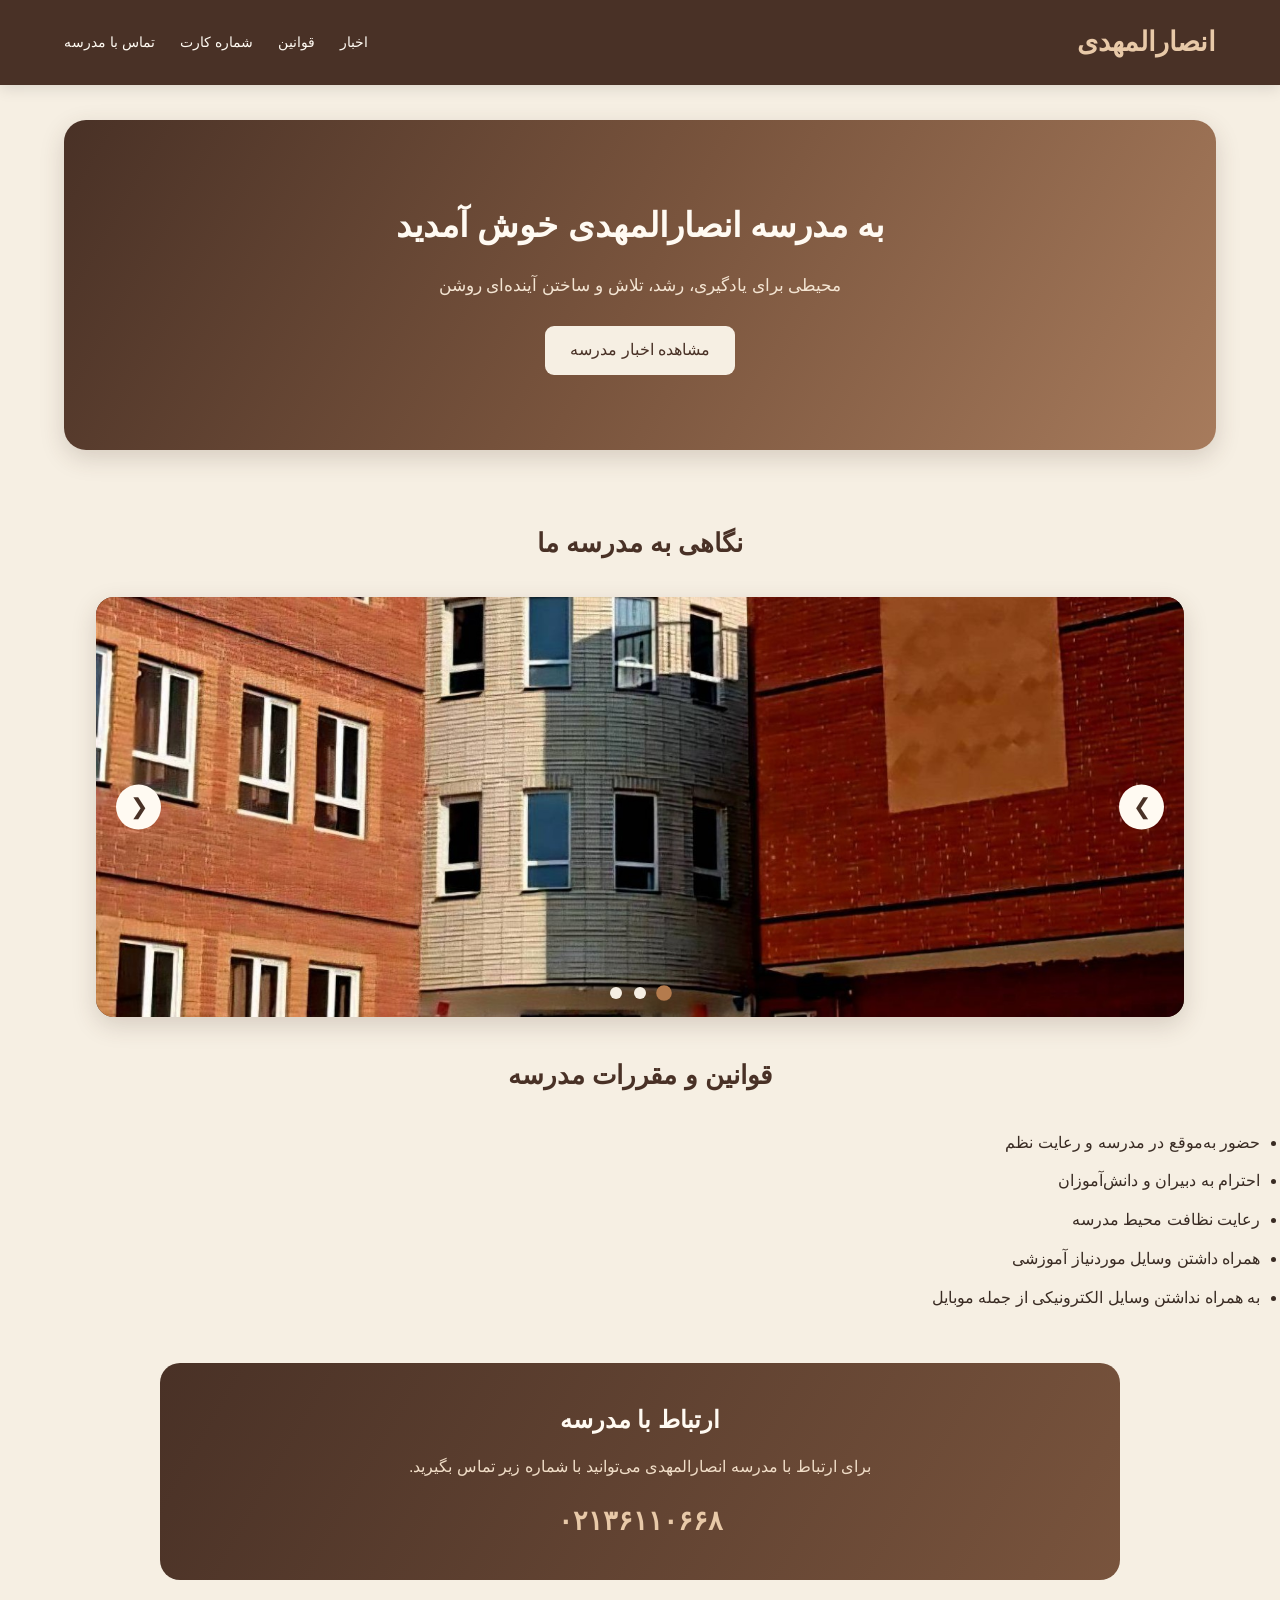
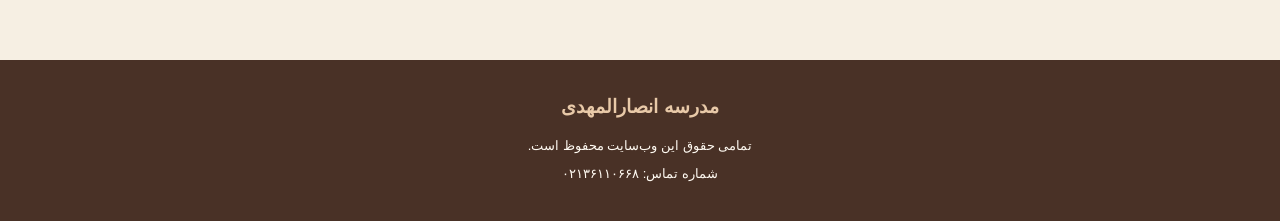
<file: index.html>
<!DOCTYPE html>
<html lang="fa" dir="rtl">

<head>
    <meta charset="UTF-8">
    <meta name="viewport" content="width=device-width, initial-scale=1.0">
    <title>مدرسه انصارالمهدی</title>
    <link rel="stylesheet" href="style.css">
</head>

<body>

    <!-- هدر -->
    <header class="site-header">

        <div class="header-top">

            <h2 class="school-logo">انصارالمهدی</h2>

            <nav class="navbar">
                <a href="news.html">اخبار</a>
                <a href="#rules">قوانین</a>
                <a href="card-number-school.html">شماره کارت</a>
                <a href="#contact">تماس با مدرسه</a>
            </nav>

        </div>

    </header>

    <main>

        <!-- هیرو -->
        <section class="hero" id="home">

            <div class="hero-content">

                <h1>به مدرسه انصارالمهدی خوش آمدید</h1>

                <p>
                    محیطی برای یادگیری، رشد، تلاش و ساختن آینده‌ای روشن
                </p>

                <a href="news.html" class="hero-btn">
                    مشاهده اخبار مدرسه
                </a>

            </div>

        </section>

        <!-- اسلایدر -->
        <section class="slider-section">

            <h2 class="section-title">نگاهی به مدرسه ما</h2>

            <div class="school-slider">

                <div class="slides">

                    <div class="slide active">
                        <img class="first" src="first.jpg" alt="نمای مدرسه">
                    </div>

                    <div class="slide">
                        <img src="second.jpg" alt="محیط مدرسه">
                    </div>

                    <div class="slide">
                        <img src="third.jpg" alt="ساختمان مدرسه">
                    </div>

                </div>

                <button class="slider-prev" onclick="changeSlide(-1)">
                    &#10095;
                </button>

                <button class="slider-next" onclick="changeSlide(1)">
                    &#10094;
                </button>

                <div class="slider-dots">
                    <span class="dot active" onclick="showSlide(0)"></span>
                    <span class="dot" onclick="showSlide(1)"></span>
                    <span class="dot" onclick="showSlide(2)"></span>
                </div>

            </div>

        </section>
        <!-- قوانین -->
        <section class="rules-section" id="rules">

            <h2 class="section-title">قوانین و مقررات مدرسه</h2>

            <div class="rule-card">
                <ul>
                    <li>حضور به‌موقع در مدرسه و رعایت نظم</li>
                    <li>احترام به دبیران و دانش‌آموزان</li>
                    <li>رعایت نظافت محیط مدرسه</li>
                    <li>همراه داشتن وسایل موردنیاز آموزشی</li>
                    <li>به همراه نداشتن وسایل الکترونیکی از جمله موبایل</li>
                </ul>
            </div>

        </section>

        <!-- تماس با مدرسه -->
        <section class="contact-section" id="contact">

            <div class="contact-box">

                <h2>ارتباط با مدرسه</h2>

                <p>برای ارتباط با مدرسه انصارالمهدی می‌توانید با شماره زیر تماس بگیرید.</p>

                <h3 dir="ltr">۰۲۱۳۶۱۱۰۶۶۸</h3>

            </div>

        </section>

    </main>

    <!-- فوتر -->
    <footer class="site-footer">

        <h3>مدرسه انصارالمهدی</h3>

        <p>تمامی حقوق این وب‌سایت محفوظ است.</p>

        <p>شماره تماس: ۰۲۱۳۶۱۱۰۶۶۸</p>

    </footer>

    <!-- اسکریپت اسلایدر -->
    <script>

        let currentSlide = 0;

        const slides = document.querySelectorAll(".slide");
        const dots = document.querySelectorAll(".dot");

        function showSlide(index) {

            slides[currentSlide].classList.remove("active");
            dots[currentSlide].classList.remove("active");

            currentSlide = (index + slides.length) % slides.length;

            slides[currentSlide].classList.add("active");
            dots[currentSlide].classList.add("active");

        }

        function changeSlide(direction) {
            showSlide(currentSlide + direction);
        }

    </script>

</body>
</html>
</file>
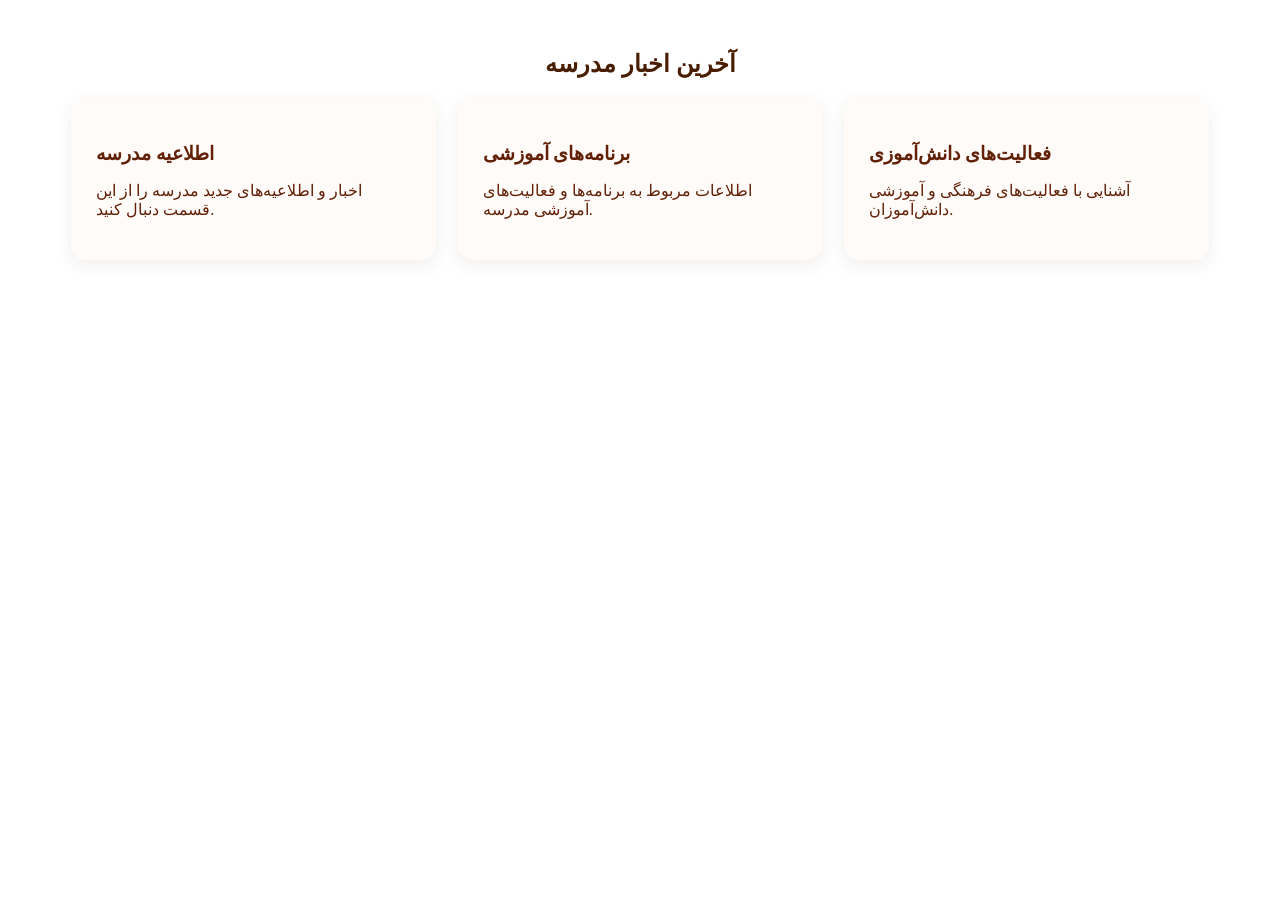
<file: news.html>
<!DOCTYPE html>
<html lang="en">
<head>
    <meta charset="UTF-8">
    <meta http-equiv="X-UA-Compatible" content="IE=edge">
    <meta name="viewport" content="width=device-width, initial-scale=1.0">
    <title>اخبار مدرسه</title>
    <link rel="stylesheet" href="new.css">
</head>
<body>
    <section class="news-section" id="news">

        <h2 class="section-title">آخرین اخبار مدرسه</h2>

        <div class="news-container">

            <div class="news-card">
                <h3>اطلاعیه مدرسه</h3>
                <p>اخبار و اطلاعیه‌های جدید مدرسه را از این قسمت دنبال کنید.</p>
            </div>

            <div class="news-card">
                <h3>برنامه‌های آموزشی</h3>
                <p>اطلاعات مربوط به برنامه‌ها و فعالیت‌های آموزشی مدرسه.</p>
            </div>

            <div class="news-card">
                <h3>فعالیت‌های دانش‌آموزی</h3>
                <p>آشنایی با فعالیت‌های فرهنگی و آموزشی دانش‌آموزان.</p>
            </div>

        </div>

    </section>

</body>
</html>
</file>
<file: style.css>
/* رنگ‌های اصلی */
:root {
    --cream: #F6EFE3;
    --cream-dark: #E8D8C3;
    --white-cream: #FFFAF2;
    --brown: #79543D;
    --brown-dark: #493126;
    --brown-light: #A77B5C;
    --text: #392B23;
}

/* تنظیمات عمومی */
* {
    margin: 0;
    padding: 0;
    box-sizing: border-box;
}

html {
    scroll-behavior: smooth;
}

body {
    direction: rtl;
    background-color: var(--cream);
    color: var(--text);
    font-family: Tahoma, Arial, sans-serif;
    line-height: 1.8;
}

/* هدر */
.site-header {
    width: 100%;
    background-color: var(--brown-dark);
    box-shadow: 0 3px 15px rgba(0,0,0,0.12);
}

.header-top {
    width: 90%;
    min-height: 85px;
    margin: auto;
    display: flex;
    align-items: center;
    justify-content: space-between;
    gap: 20px;
}

.school-logo {
    color: #E8C9A8;
    font-size: 27px;
    font-weight: bold;
}

/* منو */
.navbar {
    display: flex;
    align-items: center;
    gap: 25px;
}

.navbar a {
    color: var(--white-cream);
    text-decoration: none;
    font-size: 14px;
    transition: 0.3s;
}

.navbar a:hover {
    color: #D9AD83;
}

/* هیرو */
.hero {
    width: 90%;
    min-height: 330px;
    margin: 35px auto;
    padding: 45px;
    display: flex;
    align-items: center;
    justify-content: center;
    text-align: center;
    color: var(--white-cream);
    background: linear-gradient(120deg, #493126, #79543D, #A77B5C);
    border-radius: 22px;
    box-shadow: 0 8px 25px rgba(73,49,38,0.18);
}

.hero-content h1 {
    color: var(--white-cream);
    font-size: 34px;
    margin-bottom: 15px;
}

.hero-content p {
    font-size: 17px;
    margin-bottom: 25px;
    color: #F3E4D2;
}

.hero-btn {
    display: inline-block;
    background-color: var(--cream);
    color: var(--brown-dark);
    padding: 10px 25px;
    border-radius: 9px;
    text-decoration: none;
    transition: 0.3s;
}

.hero-btn:hover {
    background-color: #E2C6A7;
    transform: translateY(-3px);
}

/* عنوان بخش‌ها */
.section-title {
    text-align: center;
    color: var(--brown-dark);
    font-size: 26px;
    margin-bottom: 30px;
}

/* اسلایدر */
.slider-section {
    padding: 35px 0;
}

.school-slider {
    width: 85%;
    height: 420px;
    margin: auto;
    position: relative;
    overflow: hidden;
    border-radius: 18px;
    background-color: var(--brown-dark);
    box-shadow: 0 8px 25px rgba(73,49,38,0.18);
}

.slides {
    width: 100%;
    height: 100%;
}

.slide {
    display: none;
    width: 100%;
    height: 100%;
}

.slide.active {
    display: block;
}

.slide img {
    width: 100%;
    height: 100%;
    object-fit: cover;
}

/* فلش‌های اسلایدر */
.slider-prev,
.slider-next {
    position: absolute;
    top: 50%;
    transform: translateY(-50%);
    width: 45px;
    height: 45px;
    border: none;
    border-radius: 50%;
    background-color: var(--white-cream);
    color: var(--brown-dark);
    font-size: 22px;
    cursor: pointer;
    transition: 0.3s;
}

.slider-prev {
    right: 20px;
}

.slider-next {
    left: 20px;
}

.slider-prev:hover,
.slider-next:hover {
    background-color: var(--brown);
    color: white;
}

/* نقطه‌های اسلایدر */
.slider-dots {
    position: absolute;
    bottom: 18px;
    left: 0;
    right: 0;
    display: flex;
    justify-content: center;
    gap: 12px;
}

.dot {
    width: 12px;
    height: 12px;
    border-radius: 50%;
    background-color: var(--cream);
    cursor: pointer;
    transition: 0.3s;
}

.dot.active {
    background-color: #B47B4D;
    transform: scale(1.3);
}

/* اخبار */
uj
/* قوانین مدرسه */
.rule-card {
    width: 85%;
    margin: auto;
    padding: 25px 40px;
    background-color: var(--white-cream);
    border-radius: 15px;
    border-right: 5px solid var(--brown);
    box-shadow: 0 5px 18px rgba(73,49,38,0.08);
}

.rule-card ul {
    padding-right: 20px;
}

.rule-card li {
    margin: 10px 0;
}

/* دبیران */
.teacher-card {
    text-align: center;
}

/* تماس با مدرسه */
.contact-section {
    padding: 40px 0;
}

.contact-box {
    width: 75%;
    margin: auto;
    padding: 35px;
    text-align: center;
    color: var(--white-cream);
    background: linear-gradient(120deg, var(--brown-dark), var(--brown));
    border-radius: 20px;
}

.contact-box h2 {
    color: var(--white-cream);
    margin-bottom: 12px;
}

.contact-box p {
    color: #F0DDC7;
    margin-bottom: 15px;
}

.contact-box h3 {
    color: #E8C9A8;
    font-size: 27px;
}

/* فوتر */
.site-footer {
    background-color: var(--brown-dark);
    color: var(--white-cream);
    text-align: center;
    padding: 30px 15px;
    margin-top: 40px;
}

.site-footer h3 {
    color: #E8C9A8;
    margin-bottom: 10px;
}

.site-footer p {
    font-size: 13px;
    margin: 5px;
}

/* ریسپانسیو تبلت و موبایل */
@media (max-width: 768px) {

    .header-top {
        width: 95%;
        padding: 15px 0;
        flex-direction: column;
        gap: 12px;
    }

    .school-logo {
        font-size: 23px;
    }

    .navbar {
        width: 100%;
        justify-content: center;
        flex-wrap: wrap;
        gap: 8px 15px;
    }

    .navbar a {
        font-size: 13px;
    }

    .hero {
        width: 94%;
        min-height: 250px;
        padding: 25px 15px;
        margin: 20px auto;
    }

    .hero-content h1 {
        font-size: 25px;
    }

    .hero-content p {
        font-size: 14px;
    }

    .school-slider {
        width: 94%;
        height: 260px;
    }

    .section-title {
        font-size: 22px;
    }

    .news-section,
    .rules-section,
    .teachers-section {
        width: 94%;
        margin: 35px auto;
    }

    .news-card,
    .teacher-card {
        flex: 1 1 100%;
    }

    .rule-card {
        width: 100%;
        padding: 20px;
    }

    .contact-box {
        width: 90%;
        padding: 25px 15px;
    }

    .contact-box h3 {
        font-size: 22px;
    }
}

/* گوشی‌های کوچک */
@media (max-width: 480px) {

    .navbar {
        gap: 5px 10px;
    }

    .navbar a {
        font-size: 12px;
    }

    .hero-content h1 {
        font-size: 21px;
    }

    .school-slider {
        height: 200px;
    }

    .slider-prev,
    .slider-next {
        width: 35px;
        height: 35px;
        font-size: 18px;
    }

    .slider-prev {
        right: 10px;
    }

    .slider-next {
        left: 10px;
    }

    .section-title {
        font-size: 20px;
    }

    .contact-box {
        width: 94%;
    }

}
.first{
    width: auto;
    height: auto;
}
</file>
<file: new.css>
.news-section,
.rules-section,
.teachers-section {
    width: 90%;
    margin: 50px auto;
}

.news-container,
.teachers-container {
    display: flex;
    justify-content: center;
    gap: 22px;
    flex-wrap: wrap;
}

.news-card,
.teacher-card {
    flex: 1 1 250px;
    background-color: var(--white-cream);
    padding: 25px;
    border-radius: 15px;
    border: 1px solid var(--cream-dark);
    box-shadow: 0 5px 18px rgba(73,49,38,0.08);
    transition: 0.3s;
}
.news-card:hover,
.teacher-card:hover {
    transform: translateY(-5px);
    box-shadow: 0 8px 22px rgba(255, 81, 0, 0.15);
}

.news-card h3,
.teacher-card h3 {
    color: var(--brown);
    margin-bottom: 12px;
    font-size: 19px;
}
.news-card{
    background-color: rgb(255, 251, 249);
    color: rgb(98, 32, 7);
}
.section-title{
    color: rgb(72, 29, 2);
    display: flex;
    justify-content: center;
    align-items: center;
}
</file>
